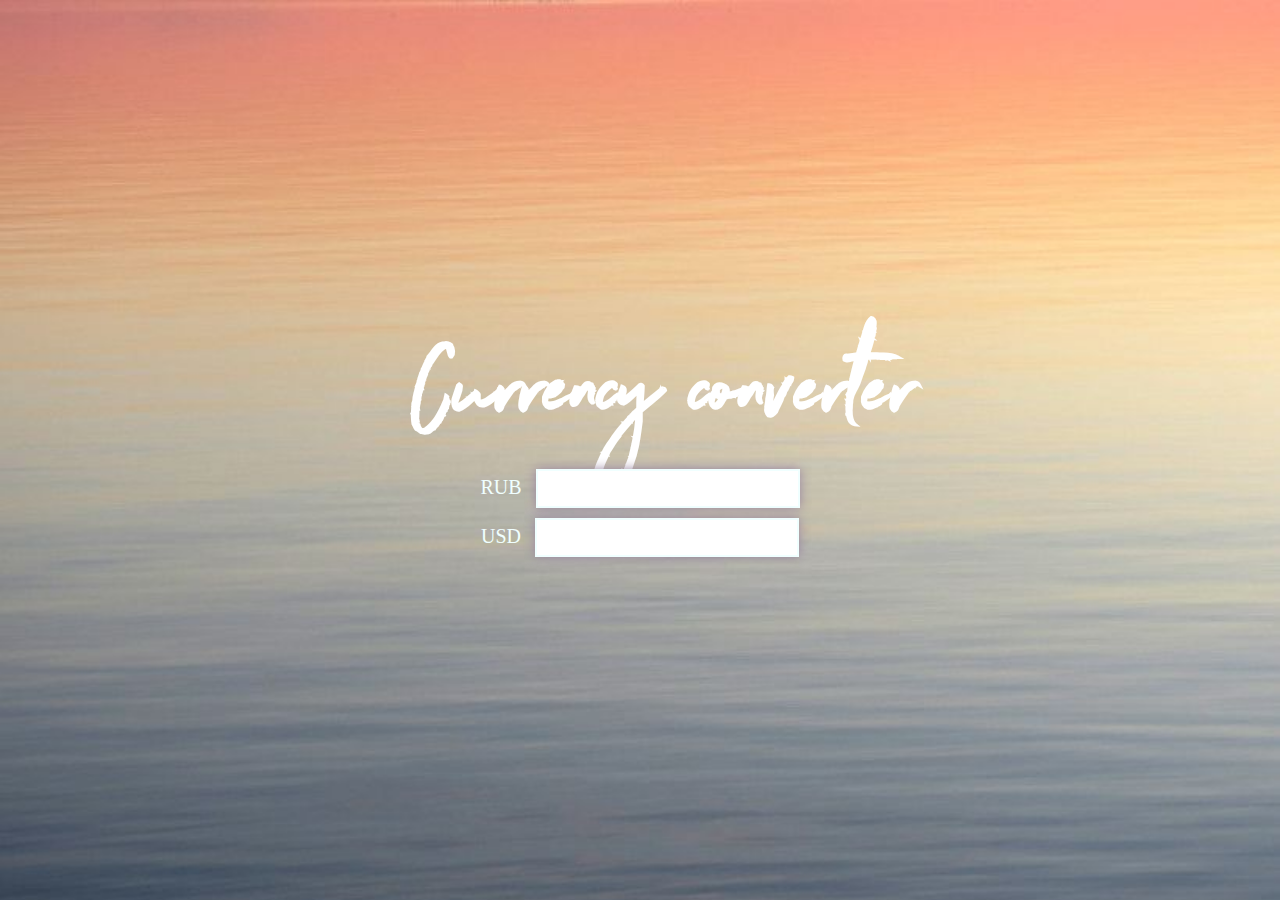
<file: index.html>
<!DOCTYPE html>
<html lang="en">
<head>
    <meta charset="UTF-8">
    <meta name="viewport" content="width=device-width, initial-scale=1.0">
    <title>Currency converter</title>
    <link rel="stylesheet" href="css/style.css">
    <link rel="stylesheet" href="css/normalize.css">
    <!-- <style>
        label {
            display: block;
            font-size: 30px;
        }
        input {
            width: 300px;
            height: 50px;
            font-size: 30px;
        }
    </style> -->
</head>
<body>
    <div class="converter">
        <h1>Currency converter</h1>
        <div class="rubles">
            <label for="rub">RUB</label>
            <input id="rub" type="text">
        </div>
        <div class="dollars">
            <label for="usd">USD</label>
            <input id="usd" type="text">
        </div>
    </div>
    <script src="script.js"></script>
</body>
</html>
</file>
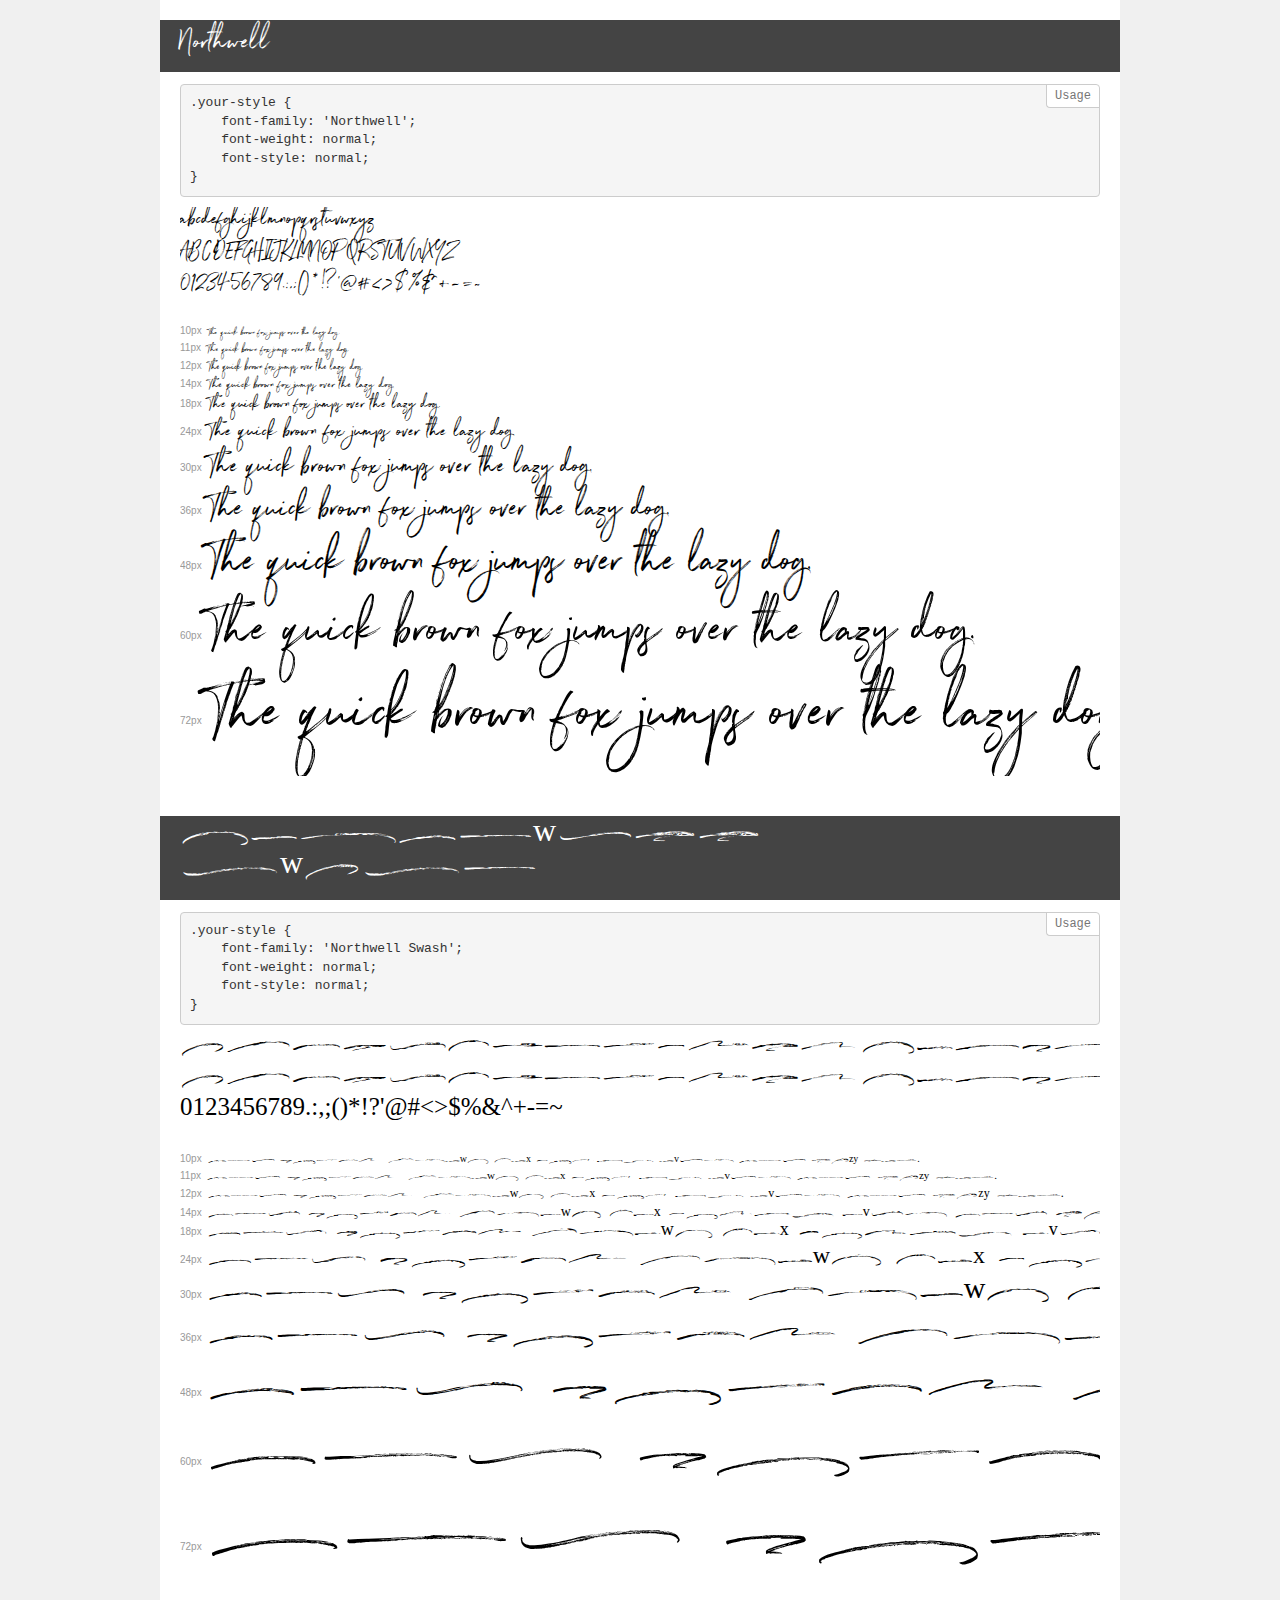
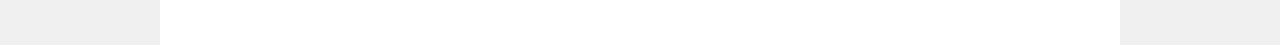
<file: fonts/demo.html>
<!DOCTYPE html>
<html lang="en">
<head>
    <meta charset="utf-8">
    <meta http-equiv="X-UA-Compatible" content="IE=edge">
    <meta name="viewport" content="width=device-width, initial-scale=1">
    <meta name="robots" content="noindex, noarchive">
    <meta name="format-detection" content="telephone=no">
    <title>Transfonter demo</title>
    <link href="stylesheet.css" rel="stylesheet">
    <style>
        /*
        http://meyerweb.com/eric/tools/css/reset/
        v2.0 | 20110126
        License: none (public domain)
        */
        html, body, div, span, applet, object, iframe,
        h1, h2, h3, h4, h5, h6, p, blockquote, pre,
        a, abbr, acronym, address, big, cite, code,
        del, dfn, em, img, ins, kbd, q, s, samp,
        small, strike, strong, sub, sup, tt, var,
        b, u, i, center,
        dl, dt, dd, ol, ul, li,
        fieldset, form, label, legend,
        table, caption, tbody, tfoot, thead, tr, th, td,
        article, aside, canvas, details, embed,
        figure, figcaption, footer, header, hgroup,
        menu, nav, output, ruby, section, summary,
        time, mark, audio, video {
            margin: 0;
            padding: 0;
            border: 0;
            font-size: 100%;
            font: inherit;
            vertical-align: baseline;
        }
        /* HTML5 display-role reset for older browsers */
        article, aside, details, figcaption, figure,
        footer, header, hgroup, menu, nav, section {
            display: block;
        }
        body {
            line-height: 1;
        }
        ol, ul {
            list-style: none;
        }
        blockquote, q {
            quotes: none;
        }
        blockquote:before, blockquote:after,
        q:before, q:after {
            content: '';
            content: none;
        }
        table {
            border-collapse: collapse;
            border-spacing: 0;
        }
        /* demo styles */
        body {
            background: #f0f0f0;
            color: #000;
        }
        .page {
            background: #fff;
            width: 920px;
            margin: 0 auto;
            padding: 20px 20px 0 20px;
            overflow: hidden;
        }
        .font-container {
            overflow-x: auto;
            overflow-y: hidden;
            margin-bottom: 40px;
            line-height: 1.3;
            white-space: nowrap;
            padding-bottom: 5px;
        }
        h1 {
            position: relative;
            background: #444;
            font-size: 32px;
            color: #fff;
            padding: 10px 20px;
            margin: 0 -20px 12px -20px;
        }
        .letters {
            font-size: 25px;
            margin-bottom: 20px;
        }
        .s10:before {
            content: '10px';
        }
        .s11:before {
            content: '11px';
        }
        .s12:before {
            content: '12px';
        }
        .s14:before {
            content: '14px';
        }
        .s18:before {
            content: '18px';
        }
        .s24:before {
            content: '24px';
        }
        .s30:before {
            content: '30px';
        }
        .s36:before {
            content: '36px';
        }
        .s48:before {
            content: '48px';
        }
        .s60:before {
            content: '60px';
        }
        .s72:before {
            content: '72px';
        }
        .s10:before, .s11:before, .s12:before, .s14:before,
        .s18:before, .s24:before, .s30:before, .s36:before,
        .s48:before, .s60:before, .s72:before {
            font-family: Arial, sans-serif;
            font-size: 10px;
            font-weight: normal;
            font-style: normal;
            color: #999;
            padding-right: 6px;
        }
        pre {
            display: block;
            position: relative;
            padding: 9px;
            margin: 0 0 10px;
            font-family: Monaco, Menlo, Consolas, "Courier New", monospace;
            font-size: 13px;
            line-height: 1.428571429;
            color: #333;
            font-weight: normal;
            font-style: normal;
            background-color: #f5f5f5;
            border: 1px solid #ccc;
            overflow-x: auto;
            border-radius: 4px;
        }
        pre:after {
            display: block;
            position: absolute;
            right: 0;
            top: 0;
            content: 'Usage';
            line-height: 1;
            padding: 5px 8px;
            font-size: 12px;
            color: #767676;
            background-color: #fff;
            border: 1px solid #ccc;
            border-right: none;
            border-top: none;
            border-radius: 0 4px 0 4px;
            z-index: 10;
        }
        /* responsive */
        @media (max-width: 959px) {
            .page {
                width: auto;
                margin: 0;
            }
        }
    </style>
</head>
<body>
<div class="page">
    <div class="demo">
        <h1 style="font-family: 'Northwell'; font-weight: normal; font-style: normal;">Northwell</h1>
        <pre>.your-style {
    font-family: 'Northwell';
    font-weight: normal;
    font-style: normal;
}</pre>
        <div class="font-container" style="font-family: 'Northwell'; font-weight: normal; font-style: normal;">
            <p class="letters">
                abcdefghijklmnopqrstuvwxyz<br>
ABCDEFGHIJKLMNOPQRSTUVWXYZ<br>
                0123456789.:,;()*!?'@#<>$%&^+-=~
            </p>
            <p class="s10" style="font-size: 10px;">The quick brown fox jumps over the lazy dog.</p>
            <p class="s11" style="font-size: 11px;">The quick brown fox jumps over the lazy dog.</p>
            <p class="s12" style="font-size: 12px;">The quick brown fox jumps over the lazy dog.</p>
            <p class="s14" style="font-size: 14px;">The quick brown fox jumps over the lazy dog.</p>
            <p class="s18" style="font-size: 18px;">The quick brown fox jumps over the lazy dog.</p>
            <p class="s24" style="font-size: 24px;">The quick brown fox jumps over the lazy dog.</p>
            <p class="s30" style="font-size: 30px;">The quick brown fox jumps over the lazy dog.</p>
            <p class="s36" style="font-size: 36px;">The quick brown fox jumps over the lazy dog.</p>
            <p class="s48" style="font-size: 48px;">The quick brown fox jumps over the lazy dog.</p>
            <p class="s60" style="font-size: 60px;">The quick brown fox jumps over the lazy dog.</p>
            <p class="s72" style="font-size: 72px;">The quick brown fox jumps over the lazy dog.</p>
        </div>
    </div>
    <div class="demo">
        <h1 style="font-family: 'Northwell Swash'; font-weight: normal; font-style: normal;">Northwell Swash</h1>
        <pre>.your-style {
    font-family: 'Northwell Swash';
    font-weight: normal;
    font-style: normal;
}</pre>
        <div class="font-container" style="font-family: 'Northwell Swash'; font-weight: normal; font-style: normal;">
            <p class="letters">
                abcdefghijklmnopqrstuvwxyz<br>
ABCDEFGHIJKLMNOPQRSTUVWXYZ<br>
                0123456789.:,;()*!?'@#<>$%&^+-=~
            </p>
            <p class="s10" style="font-size: 10px;">The quick brown fox jumps over the lazy dog.</p>
            <p class="s11" style="font-size: 11px;">The quick brown fox jumps over the lazy dog.</p>
            <p class="s12" style="font-size: 12px;">The quick brown fox jumps over the lazy dog.</p>
            <p class="s14" style="font-size: 14px;">The quick brown fox jumps over the lazy dog.</p>
            <p class="s18" style="font-size: 18px;">The quick brown fox jumps over the lazy dog.</p>
            <p class="s24" style="font-size: 24px;">The quick brown fox jumps over the lazy dog.</p>
            <p class="s30" style="font-size: 30px;">The quick brown fox jumps over the lazy dog.</p>
            <p class="s36" style="font-size: 36px;">The quick brown fox jumps over the lazy dog.</p>
            <p class="s48" style="font-size: 48px;">The quick brown fox jumps over the lazy dog.</p>
            <p class="s60" style="font-size: 60px;">The quick brown fox jumps over the lazy dog.</p>
            <p class="s72" style="font-size: 72px;">The quick brown fox jumps over the lazy dog.</p>
        </div>
    </div>
</div>
</body>
</html>
</file>
<file: css/style.css>
@font-face {
    font-family: 'Northwell';
    src: url('../fonts/Northwell.eot');
    src: local('Northwell'),
        url('../fonts/Northwell.eot?#iefix') format('embedded-opentype'),
        url('../fonts/Northwell.woff2') format('woff2'),
        url('../fonts/Northwell.woff') format('woff'),
        url('../fonts/Northwell.ttf') format('truetype');
    font-weight: normal;
    font-style: normal;
    font-display: swap;
}

.converter {
    background-image: url(../img/bg.jpg);
    background-size: cover;
    height: 100vh;
    display: flex;
    flex-direction: column;
    justify-content: center;
    align-items: center;
}

.converter > h1 {
    font-family: 'Northwell';
    margin: 0;
    margin-bottom: 0px;
    font-size: 110px;
    padding-left: 50px;
    color: #ffffff;
}

.rubles {
    margin-bottom: 10px;
}

label {
    font-size: 20px;
    margin-right: 10px;
    color: azure;
}

input {
    width: 250px;
    height: 25px;
    padding: 5px;
    color: #ceaec0;
    border: azure solid 2px;
    box-shadow: 0 0 10px #9985a1;
}

input:focus {
    outline: none;
}
</file>
<file: fonts/stylesheet.css>
@font-face {
    font-family: 'Northwell';
    src: url('Northwell.eot');
    src: local('Northwell'),
        url('Northwell.eot?#iefix') format('embedded-opentype'),
        url('Northwell.woff2') format('woff2'),
        url('Northwell.woff') format('woff'),
        url('Northwell.ttf') format('truetype');
    font-weight: normal;
    font-style: normal;
    font-display: swap;
}

@font-face {
    font-family: 'Northwell Swash';
    src: url('NorthwellSwash.eot');
    src: local('Northwell Swash'), local('NorthwellSwash'),
        url('NorthwellSwash.eot?#iefix') format('embedded-opentype'),
        url('NorthwellSwash.woff2') format('woff2'),
        url('NorthwellSwash.woff') format('woff'),
        url('NorthwellSwash.ttf') format('truetype');
    font-weight: normal;
    font-style: normal;
    font-display: swap;
}
</file>
